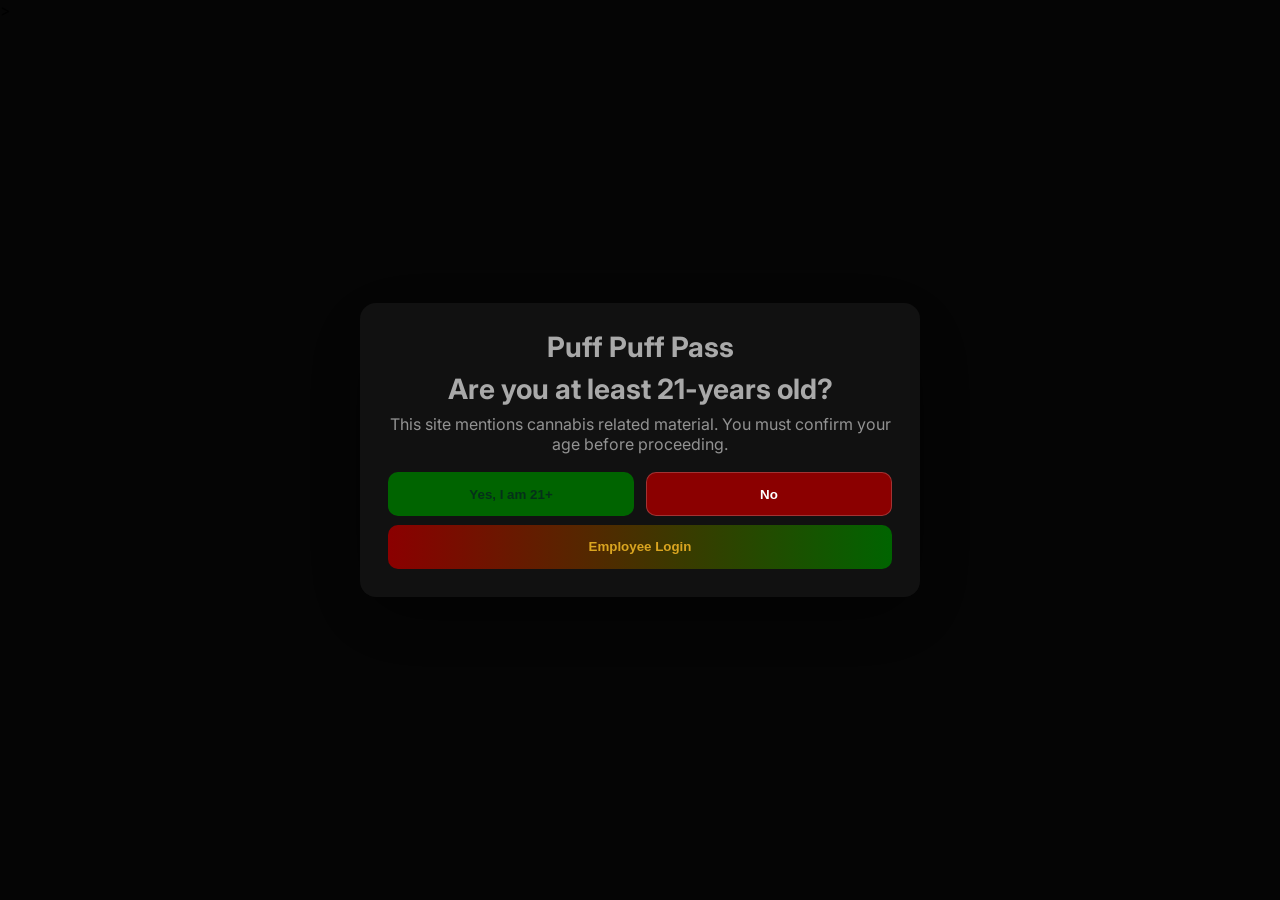
<file: index.html>
<!doctype html>
<html lang="en">
  <head>
    <title>Puff Puff Pass</title>
    <meta charset="UTF-8" />
    <meta name="viewport" content="width=device-width, initial-scale=1, viewport-fit=cover" />
  
    <meta name="description" content="Puff Puff Pass Website" />
    <meta name="author" content="Ricardo Rivera" />
    <meta name="keywords" content="Puff Puff Pass" />
    <link rel="stylesheet" href="styles/styles.css" />
    <link rel="icon" href="media/Icons/shop.svg" type="image/svg" />
    <link rel="preconnect" href="https://fonts.googleapis.com" />
    <link rel="preconnect" href="https://fonts.gstatic.com" crossorigin />
    <link
      href="https://fonts.googleapis.com/css2?family=Inter:wght@100..900&display=swap"
      rel="stylesheet"
    />
    <script>
      // injected by Code.gs (doGet?token=...)
      window.PPP_SESSION = {
        token: "<?= PPP_TOKEN ?>",
        user: "<?= PPP_USER ?>",
        display: "<?= PPP_DISPLAY ?>"
      };
  </script>

  </head>

  <body>
    <!-- Will turn this into an "about us button"-->>
      <!-- <nav class="ppp-nav" id="top-nav">
        <button> 
            <a href="https://ricardorivera-rp.github.io" class="nav-link">Return Home</a>
          </button>
      </nav> --> 
      
      

      
    </nav>
    <!-- ✅ background layer that stays after age gate closes -->
    <div id="site-bg" aria-hidden="true"></div>

        <!-- age verification -->
        <div
          id="age-gate"
          aria-modal="true"
          role="dialog"
          aria-labelledby="age-title"
          aria-describedby="age-desc"
        >
          <div class="age-gate-box">
            <h2 id="age-title" class="age-gate-title">Puff Puff Pass </h2>
            <h3 id="age-verification">Are you at least 21-years old?</h3>
            <p id="age-desc" class="age-gate-desc">
              This site mentions cannabis related material. You must confirm your age before proceeding.
            </p>

            <div class="age-gate-buttons">
              <button id="age-yes" type="button">Yes, I am 21+</button>

              <button id="age-no" type="button">No</button>
            </div>
            <!-- employee portal + popup script -->
            <div class="employees">
              <button id="employee-section" type="button">Employee Login</button>
              <script>
              
              document.addEventListener("DOMContentLoaded", () => {
              

                  document.getElementById("employee-section")?.addEventListener("click", (e) => {
                  e.preventDefault();
                  showPopup("You will be prompted to login shortly, please standby!");
                  setTimeout(() => window.location.href = "./employee.html", 800);
                });

                });

              </script>
              
            </div>
          </div>
        </div>
        <!-- ✅ end of age verification -->

        <!-- ✅ verified destination chooser -->
        <div
          id="verified-gate"
          aria-modal="true"
          role="dialog"
          aria-labelledby="verified-title"
          aria-describedby="verified-desc"
          style="display:none;"
        >
          <div class = "age-gate-box" id="age-gate-box">
            <h2 id="verified-title" class="age-gate-title">Welcome</h2>
            <p id="verified-desc" class="age-gate-desc">
              You’re verified. Where would you like to go?
            </p>

            <div class="age-gate-buttons">
              <button id="go-menu" type="button"> Dispensary Menu</button>
              
              <button id="go-application" type="button">Job Application</button>
            </div>

            <div class="age-gate-buttons" style="margin-top: 10px;">
              <button id="verified-back" type="button">Back</button>
            </div>
          </div>
        </div>

        <!-- underage / access denied -->
        <div
          id="underage-gate"
          aria-modal="true"
          role="dialog"
          aria-labelledby="underage-title"
          aria-describedby="underage-desc"
        >
          <div class="age-gate-box" style=>
            <h2 id="underage-title" class="age-gate-title">Access Denied</h2>
            <h3 id="underage-verification">You are not old enough to access this website.</h3>

            <p id="underage-desc" class="age-gate-desc">
              You must be 21 or older to continue. Please exit the site.
            </p>

            <div class="age-gate-buttons" id="verification-buttons">
              <button id="underage-back" type="button">Go Back</button>
              <button id="underage-leave" type="button">Leave Site</button>
            </div>
          </div>
        </div>
        <!-- end underage / access denied -->

        <!-- Dispo Menu Embed -->
        
        <!-- End of Dispo Menu Embed -->
    <!-- Job Application Embed -->
    <section id="Puff_Puff_Application" style="display:none;">
      
      <div class="app-shell">
        <button id="app-shell" type="button">Return Home</button>
        <script> 
        document.getElementById("app-shell")?.addEventListener("click", (e) => {
          e.preventDefault();
          window.location.href = "https://ricardorivera-rp.github.io";
        });
        </script>
        <iframe
          src="https://docs.google.com/forms/d/e/1FAIpQLSdfSTNDCnUnrr_Ahc-lrYCR6H03XDWvLGiC45-46lL692XX6g/viewform?embedded=true"
          
          frameborder="0"
          marginheight="0"
          marginwidth="0"
          >Loading…</iframe
        >
        
      </div>
    </section>
  
      
  </body>
<script src="scripts/landing_page.js" defer></script>
  <script>
  document.addEventListener("DOMContentLoaded", () => {

    function PPP_showPopup(message, ms = 2500) {
      const popup = document.createElement("div");
      popup.className = "popup";
      popup.textContent = message;
      let ageGate = document.getElementById("age-gate");
      ageGate.style.display = "none";
      let ageVerified = document.getElementById("age-gate-box");
      ageVerified.style.display = "none";
      Object.assign(popup.style, {
        position: "fixed",
        top: "45%",
        left: "50%",
        transform: "translate(-50%, -50%)",
        padding: "12px 14px",
        backgroundColor: "orangered",
        border: "1px solid black",
        boxShadow: "0 0 10px rgba(0, 0, 0, 0.5)",
        zIndex: "2147483647",   // ✅ always on top
        borderRadius: "10px",
        fontFamily: "Inter, sans-serif",
        fontWeight: "600",
        pointerEvents: "auto"
      });

      document.body.appendChild(popup);
      setTimeout(() => popup.remove(), ms);
    }

    // Employee Login
    const employeeBtn = document.getElementById("employee-section");
    employeeBtn?.addEventListener("click", (e) => {
      e.preventDefault();
      PPP_showPopup("You will be prompted to login shortly, please standby!", 1500);
      setTimeout(() => window.location.href = "./employee.html", 1400);
    });

    // Dispensary Menu
    const menuBtn = document.getElementById("go-menu");
    menuBtn?.addEventListener("click", (e) => {
      e.preventDefault();
      PPP_showPopup("Loading Dispensary Menu, please standby!", 2500);
      setTimeout(() => window.location.href = "./menu.html", 800);
    });

  });
</script>

</html>
</file>
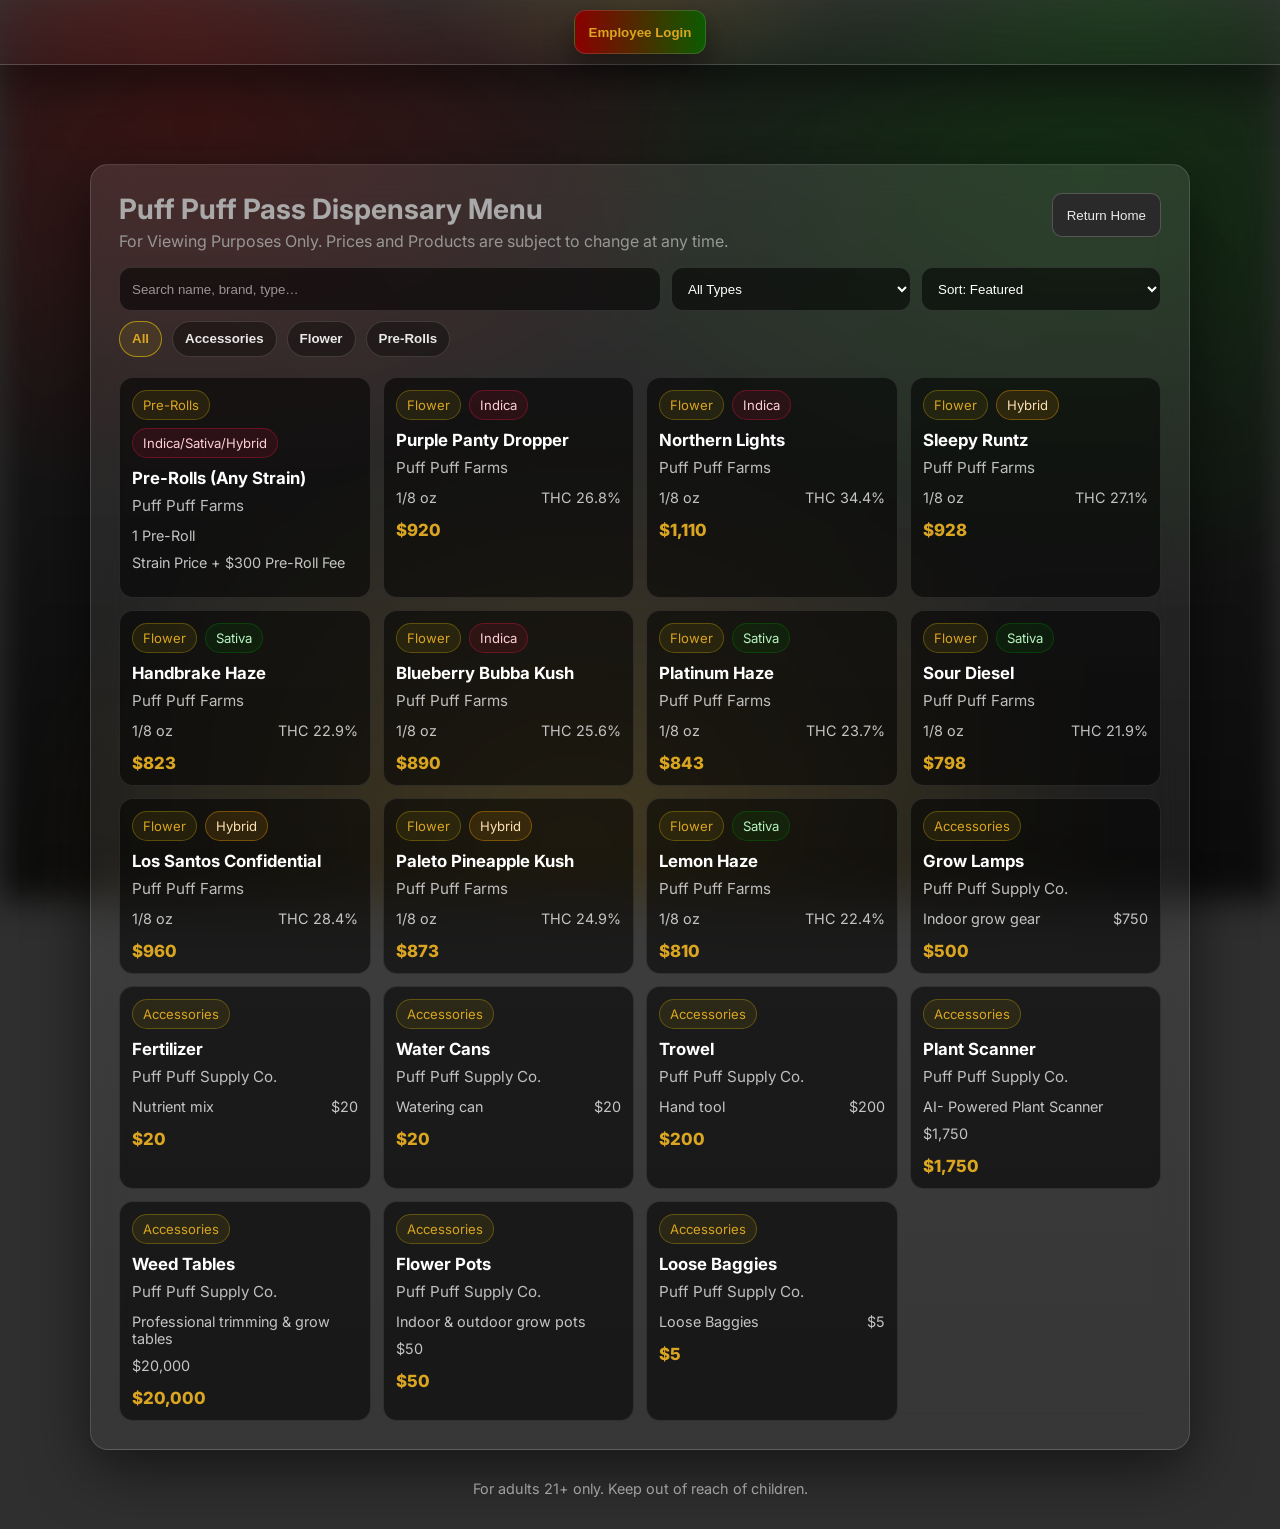
<file: menu.html>
<!doctype html>
<html lang="en">
  <head>
    <title>Puff Puff Pass</title>
    <meta charset="UTF-8" />
    <meta name="viewport" content="width=device-width, initial-scale=1, viewport-fit=cover" />
  
    <meta name="description" content="Puff Puff Pass Website" />
    <meta name="author" content="Ricardo Rivera" />
    <meta name="keywords" content="Puff Puff Pass" />
    <link rel="stylesheet" href="styles/styles.css" />
    <link rel="icon" href="media/Icons/shop.svg" type="image/svg" />
    <link rel="preconnect" href="https://fonts.googleapis.com" />
    <link rel="preconnect" href="https://fonts.gstatic.com" crossorigin />
    <link
      href="https://fonts.googleapis.com/css2?family=Inter:wght@100..900&display=swap"
      rel="stylesheet"
    />

  </head>
   <nav class="ppp-nav" id="top-nav">
        <button> 
            <a href="https://ricardorivera-rp.github.io/employee.html" class="nav-link">Employee Login</a>
          </button>
      </nav>

      

    <body class ="menu-page">
       
    <main id="main-content">
    <section id="Dispensary_Menu">
    <div class="menu-shell">
        <header class="menu-header">
        <div class="menu-header-left">
            <h1 class="menu-title">Puff Puff Pass Dispensary Menu</h1>
            <p class="menu-subtitle">For Viewing Purposes Only. Prices and Products are subject to change at any time.</p>
        </div>

        <button id="menu-back" class="menu-back" type="button">Return Home</button>
            <script>
                document.getElementById("menu-back")?.addEventListener("click", (e) => {
                    e.preventDefault();
                    // Clear so home shows the age gate again (otherwise you can get blank/redirect loops)
                    sessionStorage.removeItem("ageVerified_session");
                    sessionStorage.removeItem("ageDenied_session");
                    sessionStorage.removeItem("ppp_destination");
                    window.location.href = "https://ricardorivera-rp.github.io";
                });
            </script>
      
        </header>

        
        <div class="menu-controls">
          <label class="menu-search" aria-label="Search products">
            <span class="sr-only">Search</span>
            <input id="menu-search" type="search" placeholder="Search name, brand, type…" autocomplete="off" />
          </label>

          <select id="menu-category" class="menu-sort" aria-label="Filter by product type">
            <option value="All">All Types</option>
          </select>

          <select id="menu-sort" class="menu-sort" aria-label="Sort products">
            <option value="featured">Sort: Featured</option>
            <option value="price_asc">Sort: Price (Low → High)</option>
            <option value="price_desc">Sort: Price (High → Low)</option>
            <option value="thc_desc">Sort: THC Potency (High → Low)</option>
            <option value="name_asc">Sort: Name (A → Z)</option>
          </select>
        </div>


        <nav class="menu-chips" id="menu-chips" aria-label="Menu categories">
        <!-- <button class="chip is-active" data-cat="All" type="button">All</button>
        <button class="chip" data-cat="Flower" type="button">Flower</button> -->
        <!-- <button class="chip" data-cat="Pre-Rolls" type="button">Pre-Rolls</button>
        <button class="chip" data-cat="Vapes" type="button">Vapes</button>
        <button class="chip" data-cat="Edibles" type="button">Edibles</button>
        <button class="chip" data-cat="Concentrates" type="button">Concentrates</button>
        <button class="chip" data-cat="Topicals" type="button">Topicals</button>
        <button class="chip" data-cat="Tinctures" type="button">Tinctures</button> -->
        <!-- <button class="chip" data-cat="Accessories" type="button">Accessories</button> -->
        </nav>

        <div class="menu-grid" id="menu-grid">
            <!-- Purple Panty Dropper -->
        <article class="menu-card" data-cat="Pre-Rolls"  data-name="Purple Panty Dropper">
        <div class="menu-card-top">
            <span class="tag tag-cat">Pre-Rolls</span>
            <span class="tag tag-type indica">Indica/Sativa/Hybrid</span>
        </div>
        <h3 class="menu-card-name">Pre-Rolls (Any Strain)</h3>
        <p class="menu-card-brand">Puff Puff Farms</p>
        <div class="menu-card-meta">
            <span>1 Pre-Roll</span>
            <span>Strain Price + $300 Pre-Roll Fee</span>
        </div>
        <div class="menu-card-bottom">
            <div class="menu-price"></div>
           
            <!-- <button class="menu-add" type="button">Add</button> -->
        </div>
        </article>

         
            
        <!-- Purple Panty Dropper -->
        <article class="menu-card" data-cat="Flower" data-thc="26.8" data-price="32" data-name="Purple Panty Dropper">
        <div class="menu-card-top">
            <span class="tag tag-cat">Flower</span>
            <span class="tag tag-type indica">Indica</span>
        </div>
        <h3 class="menu-card-name">Purple Panty Dropper</h3>
        <p class="menu-card-brand">Puff Puff Farms</p>
        <div class="menu-card-meta">
            <span>1/8 oz</span>
            <span>THC 26.8%</span>
        </div>
        <div class="menu-card-bottom">
            <div class="menu-price">$520</div>
            <!-- <button class="menu-add" type="button">Add</button> -->
        </div>
        </article>

        <!-- Northern Lights -->
        <article class="menu-card" data-cat="Flower" data-thc="34.4" data-price="780" data-name="Northern Lights">
        <div class="menu-card-top">
            <span class="tag tag-cat">Flower</span>
            <span class="tag tag-type indica">Indica</span>
        </div>
        <h3 class="menu-card-name">Northern Lights</h3>
        <p class="menu-card-brand">Puff Puff Farms</p>
        <div class="menu-card-meta">
            <span>1/8 oz</span>
            <span>THC 34.4%</span>
        </div>
        <div class="menu-card-bottom">
            <div class="menu-price">$780</div>
            <!-- <button class="menu-add" type="button">Add</button> -->
        </div>
        </article>

        <!-- Sleepy Runtz -->
        <article class="menu-card" data-cat="Flower" data-thc="27.1" data-price="34" data-name="Sleepy Runtz">
        <div class="menu-card-top">
            <span class="tag tag-cat">Flower</span>
            <span class="tag tag-type hybrid">Hybrid</span>
        </div>
        <h3 class="menu-card-name">Sleepy Runtz</h3>
        <p class="menu-card-brand">Puff Puff Farms</p>
        <div class="menu-card-meta">
            <span>1/8 oz</span>
            <span>THC 27.1%</span>
        </div>
        <div class="menu-card-bottom">
            <div class="menu-price">$600</div>
            <!-- <button class="menu-add" type="button">Add</button> -->
        </div>
        </article>

        <!-- Handbrake Haze -->
        <article class="menu-card" data-cat="Flower" data-thc="22.9" data-price="30" data-name="Handbrake Haze">
        <div class="menu-card-top">
            <span class="tag tag-cat">Flower</span>
            <span class="tag tag-type sativa">Sativa</span>
        </div>
        <h3 class="menu-card-name">Handbrake Haze</h3>
        <p class="menu-card-brand">Puff Puff Farms</p>
        <div class="menu-card-meta">
            <span>1/8 oz</span>
            <span>THC 22.9%</span>
        </div>
        <div class="menu-card-bottom">
            <div class="menu-price">$300</div>
            <!-- <button class="menu-add" type="button">Add</button> -->
        </div>
        </article>

        <!-- Blueberry Bubba Kush -->
        <article class="menu-card" data-cat="Flower" data-thc="25.6" data-price="33" data-name="Blueberry Bubba Kush">
        <div class="menu-card-top">
            <span class="tag tag-cat">Flower</span>
            <span class="tag tag-type indica">Indica</span>
        </div>
        <h3 class="menu-card-name">Blueberry Bubba Kush</h3>
        <p class="menu-card-brand">Puff Puff Farms</p>
        <div class="menu-card-meta">
            <span>1/8 oz</span>
            <span>THC 25.6%</span>
        </div>
        <div class="menu-card-bottom">
            <div class="menu-price">$475</div>
            <!-- <button class="menu-add" type="button">Add</button> -->
        </div>
        </article>

        <!-- Platinum Haze -->
        <article class="menu-card" data-cat="Flower" data-thc="23.7" data-price="31" data-name="Platinum Haze">
        <div class="menu-card-top">
            <span class="tag tag-cat">Flower</span>
            <span class="tag tag-type sativa">Sativa</span>
        </div>
        <h3 class="menu-card-name">Platinum Haze</h3>
        <p class="menu-card-brand">Puff Puff Farms</p>
        <div class="menu-card-meta">
            <span>1/8 oz</span>
            <span>THC 23.7%</span>
        </div>
        <div class="menu-card-bottom">
            <div class="menu-price">$310</div>
            <!-- <button class="menu-add" type="button">Add</button> -->
        </div>
        </article>

        <!-- Sour Diesel -->
        <article class="menu-card" data-cat="Flower" data-thc="21.9" data-price="29" data-name="Sour Diesel">
        <div class="menu-card-top">
            <span class="tag tag-cat">Flower</span>
            <span class="tag tag-type sativa">Sativa</span>
        </div>
        <h3 class="menu-card-name">Sour Diesel</h3>
        <p class="menu-card-brand">Puff Puff Farms</p>
        <div class="menu-card-meta">
            <span>1/8 oz</span>
            <span>THC 21.9%</span>
        </div>
        <div class="menu-card-bottom">
            <div class="menu-price">$290</div>
            <!-- <button class="menu-add" type="button">Add</button> -->
        </div>
        </article>

        <!-- Los Santos Confidential -->
        <article class="menu-card" data-cat="Flower" data-thc="28.4" data-price="36" data-name="Los Santos Confidential">
        <div class="menu-card-top">
            <span class="tag tag-cat">Flower</span>
            <span class="tag tag-type hybrid">Hybrid</span>
        </div>
        <h3 class="menu-card-name">Los Santos Confidential</h3>
        <p class="menu-card-brand">Puff Puff Farms</p>
        <div class="menu-card-meta">
            <span>1/8 oz</span>
            <span>THC 28.4%</span>
        </div>
        <div class="menu-card-bottom">
            <div class="menu-price">$660</div>
            <!-- <button class="menu-add" type="button">Add</button> -->
        </div>
        </article>

        <!-- Paleto Pineapple Kush -->
        <article class="menu-card" data-cat="Flower" data-thc="24.9" data-price="32" data-name="Paleto Pineapple Kush">
        <div class="menu-card-top">
            <span class="tag tag-cat">Flower</span>
            <span class="tag tag-type hybrid">Hybrid</span>
        </div>
        <h3 class="menu-card-name">Paleto Pineapple Kush</h3>
        <p class="menu-card-brand">Puff Puff Farms</p>
        <div class="menu-card-meta">
            <span>1/8 oz</span>
            <span>THC 24.9%</span>
        </div>
        <div class="menu-card-bottom">
            <div class="menu-price">$380</div>
            <!-- <button class="menu-add" type="button">Add</button> -->
        </div>
        </article>

        <!-- Lemon Haze -->
        <article class="menu-card" data-cat="Flower" data-thc="22.4" data-price="30" data-name="Lemon Haze">
        <div class="menu-card-top">
            <span class="tag tag-cat">Flower</span>
            <span class="tag tag-type sativa">Sativa</span>
        </div>
        <h3 class="menu-card-name">Lemon Haze</h3>
        <p class="menu-card-brand">Puff Puff Farms</p>
        <div class="menu-card-meta">
            <span>1/8 oz</span>
            <span>THC 22.4%</span>
        </div>
        <div class="menu-card-bottom">
            <div class="menu-price">$300</div>
            <!-- <button class="menu-add" type="button">Add</button> -->
        </div>
        </article>
        
        <!-- ✅ Accessories cards (paste inside #menu-grid) -->

            <!-- Grow Lamps -->
            <article class="menu-card" data-cat="Accessories" data-thc="0" data-price="500" data-name="Grow Lamps">
            <div class="menu-card-top">
                <span class="tag tag-cat">Accessories</span>
            </div>
            <h3 class="menu-card-name">Grow Lamps</h3>
            <p class="menu-card-brand">Puff Puff Supply Co.</p>
            <div class="menu-card-meta">
                <span>Indoor grow gear</span>
                <span>$750</span>
            </div>
            <div class="menu-card-bottom">
                <div class="menu-price">$500</div>
                <!-- <button class="menu-add" type="button">Add</button> -->
            </div>
            </article>

            <!-- Fertilizer -->
            <article class="menu-card" data-cat="Accessories" data-thc="0" data-price="20" data-name="Fertilizer">
            <div class="menu-card-top">
                <span class="tag tag-cat">Accessories</span>
            </div>
            <h3 class="menu-card-name">Fertilizer</h3>
            <p class="menu-card-brand">Puff Puff Supply Co.</p>
            <div class="menu-card-meta">
                <span>Nutrient mix</span>
                <span>$20</span>
            </div>
            <div class="menu-card-bottom">
                <div class="menu-price">$20</div>
                <!-- <button class="menu-add" type="button">Add</button> -->
            </div>
            </article>

            <!-- Water Cans -->
            <article class="menu-card" data-cat="Accessories" data-thc="0" data-price="20" data-name="Water Cans">
            <div class="menu-card-top">
                <span class="tag tag-cat">Accessories</span>
            </div>
            <h3 class="menu-card-name">Water Cans</h3>
            <p class="menu-card-brand">Puff Puff Supply Co.</p>
            <div class="menu-card-meta">
                <span>Watering can</span>
                <span>$20</span>
            </div>
            <div class="menu-card-bottom">
                <div class="menu-price">$20</div>
                <!-- <button class="menu-add" type="button">Add</button> -->
            </div>
            </article>

            <!-- Trowel -->
            <article class="menu-card" data-cat="Accessories" data-thc="0" data-price="200" data-name="Trowel">
            <div class="menu-card-top">
                <span class="tag tag-cat">Accessories</span>
            </div>
            <h3 class="menu-card-name">Trowel</h3>
            <p class="menu-card-brand">Puff Puff Supply Co.</p>
            <div class="menu-card-meta">
                <span>Hand tool</span>
                <span>$200</span>
            </div>
            <div class="menu-card-bottom">
                <div class="menu-price">$200</div>
                <!-- <button class="menu-add" type="button">Add</button> -->
            </div>
            </article>

            <article class="menu-card" data-cat="Accessories" data-thc="0" data-price="1750" data-name="Plant Scanner">
            <div class="menu-card-top">
                <span class="tag tag-cat">Accessories</span>
            </div>
            <h3 class="menu-card-name">Plant Scanner</h3>
            <p class="menu-card-brand">Puff Puff Supply Co.</p>
            <div class="menu-card-meta">
                <span>AI- Powered Plant Scanner</span>
                <span>$1750</span>
            </div>
            <div class="menu-card-bottom">
                <div class="menu-price">$1750</div>
            </article>

            <!-- Weed Tables -->
<article class="menu-card" data-cat="Accessories" data-thc="0" data-price="20000" data-name="Weed Tables">
  <div class="menu-card-top">
    <span class="tag tag-cat">Accessories</span>
  </div>
  <h3 class="menu-card-name">Weed Tables</h3>
  <p class="menu-card-brand">Puff Puff Supply Co.</p>
  <div class="menu-card-meta">
    <span>Professional trimming & grow tables</span>
    <span>$20000</span>
  </div>
  <div class="menu-card-bottom">
    <div class="menu-price">$20000</div>
  </div>
</article>
<!-- Flower Pots -->
<article class="menu-card" data-cat="Accessories" data-thc="0" data-price="50" data-name="Flower Pots">
  <div class="menu-card-top">
    <span class="tag tag-cat">Accessories</span>
  </div>
  <h3 class="menu-card-name">Flower Pots</h3>
  <p class="menu-card-brand">Puff Puff Supply Co.</p>
  <div class="menu-card-meta">
    <span>Indoor & outdoor grow pots</span>
    <span>$50</span>
  </div>
  <div class="menu-card-bottom">
    <div class="menu-price">$50</div>
  </div>
</article>

<article class="menu-card" data-cat="Accessories" data-thc="0" data-price="5" data-name="Flower Pots">
  <div class="menu-card-top">
    <span class="tag tag-cat">Accessories</span>
  </div>
  <h3 class="menu-card-name">Loose Baggies</h3>
  <p class="menu-card-brand">Puff Puff Supply Co.</p>
  <div class="menu-card-meta">
    <span>Loose Baggies</span>
    <span>$5</span>
  </div>
  <div class="menu-card-bottom">
    <div class="menu-price">$5</div>
  </div>
</article>


    </div>
  </div>
  </section>
  <div>
<p class="menu-footnote">
      For adults 21+ only. Keep out of reach of children.
    </p>
    <br>
     </div>
  </div>



</main>

<script>
  // ================== MENU INTERACTIVITY (SEARCH / FILTER / SORT) ==================
  document.addEventListener("DOMContentLoaded", () => {
    const grid = document.getElementById("menu-grid");
    if (!grid) return;

    const allCards = Array.from(grid.querySelectorAll(".menu-card"));

    const searchEl = document.getElementById("menu-search");
    const categoryEl = document.getElementById("menu-category");
    const sortEl = document.getElementById("menu-sort");
    const chipsNav = document.getElementById("menu-chips");

    const nf = new Intl.NumberFormat("en-US");

    // ---------- helpers ----------
    function numOrNaN(v) {
      const n = Number(v);
      return Number.isFinite(n) ? n : NaN;
    }

    function parsePriceValue(card) {
      const raw = (card?.dataset?.price || "").toString().trim();
      if (!raw) return NaN;

      // support ranges like "320-1250"
      if (raw.includes("-")) {
        const parts = raw.split("-").map(s => s.trim()).filter(Boolean);
        const first = numOrNaN(parts[0]);
        return first;
      }
      return numOrNaN(raw);
    }

    function parseThcValue(card) {
      const raw = (card?.dataset?.thc || "").toString().trim();
      if (!raw) return NaN;

      
      const cleaned = raw.replace(/[^0-9.\-]/g, "");
      if (!cleaned) return NaN;

      if (cleaned.includes("-")) {
        const [a, b] = cleaned.split("-").map(numOrNaN);
       
        return Number.isFinite(b) ? b : a;
      }
      return numOrNaN(cleaned);
    }

    function textHaystack(card) {
      const name = (card.dataset.name || card.querySelector(".menu-card-name")?.textContent || "").toLowerCase();
      const brand = (card.querySelector(".menu-card-brand")?.textContent || "").toLowerCase();
      const cat = (card.dataset.cat || "").toLowerCase();
      return `${name} ${brand} ${cat}`.trim();
    }

    function formatNumberLike(text) {
     
      return text.replace(/\d{1,3}(?:,\d{3})+|\d{4,}/g, (m) => {
        const n = Number(m.replace(/,/g, ""));
        return Number.isFinite(n) ? nf.format(n) : m;
      });
    }

    function formatMoneyAndMeta(card) {
      const priceEl = card.querySelector(".menu-price");
      if (priceEl && priceEl.textContent) {
        priceEl.textContent = formatNumberLike(priceEl.textContent);
      }

      card.querySelectorAll(".menu-card-meta span").forEach((span) => {
        if (!span.textContent) return;
        span.textContent = formatNumberLike(span.textContent);
      });
    }

      function calculatePriceFromTHC(thc) {
      const basePrice = 250;
      const pricePerPercent = 25;
      return Math.round(basePrice + (thc * pricePerPercent));
    }

    function maybeAutofixPrice(card) {
  const thc = parseThcValue(card);
  const cat = (card.dataset.cat || "").toLowerCase().trim();

    const isFlower = (cat === "flower" || cat === "buds" || cat === "bud");
  if (isFlower) {
    if (!Number.isFinite(thc) || thc <= 0) return;

    const price = calculatePriceFromTHC(thc);
    card.dataset.price = String(price);

    const priceEl = card.querySelector(".menu-price");
    if (priceEl) priceEl.textContent = `$${price}`;
    return;
  }

   if (!Number.isFinite(thc) || thc <= 0) return;
  if (cat === "accessories") return;

  const current = parsePriceValue(card);

  if (!Number.isFinite(current) || current < 100) {
    const price = calculatePriceFromTHC(thc);
    card.dataset.price = String(price);

    const priceEl = card.querySelector(".menu-price");
    if (priceEl) priceEl.textContent = `$${price}`;
  }
}


    allCards.forEach((card) => {
      maybeAutofixPrice(card);
      formatMoneyAndMeta(card);
    });

    const categories = Array.from(
      new Set(allCards.map((c) => (c.dataset.cat || "").trim()).filter(Boolean))
    ).sort((a, b) => a.localeCompare(b));

    if (categoryEl) {
   
      categories.forEach((cat) => {
        const opt = document.createElement("option");
        opt.value = cat;
        opt.textContent = cat;
        categoryEl.appendChild(opt);
      });
    }

    function setActiveChip(cat) {
      if (!chipsNav) return;
      chipsNav.querySelectorAll(".chip").forEach((btn) => {
        btn.classList.toggle("is-active", btn.dataset.cat === cat);
      });
    }

    if (chipsNav) {
      chipsNav.innerHTML = "";
      const mkChip = (cat, label) => {
        const btn = document.createElement("button");
        btn.type = "button";
        btn.className = "chip" + (cat === "All" ? " is-active" : "");
        btn.dataset.cat = cat;
        btn.textContent = label || cat;
        btn.addEventListener("click", () => {
          if (categoryEl) categoryEl.value = cat;
          setActiveChip(cat);
          apply();
        });
        return btn;
      };

      chipsNav.appendChild(mkChip("All", "All"));
      categories.forEach((cat) => chipsNav.appendChild(mkChip(cat)));
    }

    // ---------- render + apply ----------
    function apply() {
      const q = (searchEl?.value || "").trim().toLowerCase();
      const cat = (categoryEl?.value || "All").trim();
      const sort = (sortEl?.value || "featured").trim();

      let list = allCards.filter((card) => {
        const cardCat = (card.dataset.cat || "").trim();
        if (cat !== "All" && cardCat !== cat) return false;

        if (q) {
          const hay = textHaystack(card);
          if (!hay.includes(q)) return false;
        }
        return true;
      });

      if (sort === "price_asc") {
        list.sort((a, b) => (parsePriceValue(a) || Infinity) - (parsePriceValue(b) || Infinity));
      } else if (sort === "price_desc") {
        list.sort((a, b) => (parsePriceValue(b) || -Infinity) - (parsePriceValue(a) || -Infinity));
      } else if (sort === "thc_desc") {
        list.sort((a, b) => (parseThcValue(b) || -Infinity) - (parseThcValue(a) || -Infinity));
      } else if (sort === "name_asc") {
        list.sort((a, b) => {
          const an = (a.dataset.name || a.querySelector(".menu-card-name")?.textContent || "").trim();
          const bn = (b.dataset.name || b.querySelector(".menu-card-name")?.textContent || "").trim();
          return an.localeCompare(bn);
        });
      }

      grid.innerHTML = "";
      list.forEach((card) => grid.appendChild(card));

      list.forEach(formatMoneyAndMeta);
      setActiveChip(cat);
    }

    let t = null;
    function debounceApply() {
      clearTimeout(t);
      t = setTimeout(apply, 80);
    }

    searchEl?.addEventListener("input", debounceApply);
    categoryEl?.addEventListener("change", () => apply());
    sortEl?.addEventListener("change", () => apply());

    apply();
  });
</script>

  </body>
</html>
</file>
<file: styles/styles.css>
:root{
  --page-pad: 16px;
  --card-pad: 12px;
  --radius: 16px;

  --modal-max: 560px;
  --shadow: 0 10px 40px rgba(0,0,0,.5);

  --title-size: clamp(1.25rem, 4.5vw, 1.75rem);
  --text-size: clamp(0.95rem, 3.8vw, 1rem);
}

*,
*::before,
*::after{ box-sizing: border-box; }

html, body{ height: 100%; }


body, #employee{
  margin: 0;
  font-family: "Inter", system-ui, -apple-system, Segoe UI, Roboto, Arial, sans-serif;
  background: #2f2f2f;
  overflow-x: hidden;
  -webkit-text-size-adjust: 100%;
}


#site-bg{
  position: fixed;
  inset: 0;
  z-index: 0;
  pointer-events: none;

  /* iOS Safari likes explicit layers */
  background-color: rgba(0,0,0,.7);
  background-repeat: no-repeat;
  background-position: center center;


  background-size: 86vmin auto;
}

/* ================= APP WRAPPER ================= */
#Puff_Puff_Application{
  position: relative;
  z-index: 1;
  margin-top:75px;
  padding-top:25px;
  display: flex;
  justify-content: center;
  align-items: flex-start;

  min-height: 100vh; 
  min-height: 100svh;                
  min-height: -webkit-fill-available;


  padding:
    calc(var(--page-pad) + env(safe-area-inset-top))
    var(--page-pad)
    calc(var(--page-pad) + env(safe-area-inset-bottom));
}


.app-shell{
  width: min(960px, 100%);
  padding: var(--card-pad);
  border-radius: var(--radius);
  /* background: rgba(0,0,0,.35); */
  overflow: hidden;
  border: 1px solid rgba(255,255,255,.08);
  
}


.app-shell iframe{
  display: block;
  width: 100%;
  border: 0;
  height: 178vh;  
  height: 178svh;  
  min-height: 640px;
   overflow-y: scroll;
  
}


#age-gate{
  position: fixed;
  inset: 0;
  display: none; 
  align-items: center;
  justify-content: center;
  z-index: 9999;

  padding:
    calc(var(--page-pad) + env(safe-area-inset-top))
    var(--page-pad)
    calc(var(--page-pad) + env(safe-area-inset-bottom));

  background: rgba(0,0,0,.65);
}


.age-gate-box{
  width: min(var(--modal-max), 100%);
  padding: clamp(16px, 4vw, 28px);
  border-radius: var(--radius);
  background: #111;
  color: #fff;
  box-shadow: var(--shadow);

  max-height: calc(100svh - 40px);
  overflow: auto;

  animation: pop .25s ease-out;
}


.age-gate-title,
#age-verification{
  margin: 0 0 8px;
  text-align: center;
  font-size: var(--title-size);
  line-height: 1.2;
  color: darkgray;
}

.age-gate-desc{
  margin: 0 0 18px;
  text-align: center;
  font-size: var(--text-size);
  opacity: .85;
  color: darkgray;
}


.age-gate-buttons, .employees{
  display: flex;
  gap: 12px;
  flex-wrap: wrap;
}

#age-yes,
#age-no, #employee-section{
  flex: 1 1 180px;
  min-width: min(180px, 100%);
  padding: 12px 16px;
  border-radius: 10px;
  border: 1px solid transparent;
  font-weight: 600;
  cursor: pointer;
  min-height: 44px; 
}

#age-yes{
  background: darkgreen;
  color: #053019;
}

#age-no{
  background: darkred;
  color: #fff;
  border-color: #ffffff33;
}

#employee-section{
  align-items: center;
  justify-content: center;
  margin-top: 8.5px;
  padding-top: 12px;
  border: 0;
  outline: 0;
  box-shadow: none;
  appearance: none;
  -webkit-appearance: none;
  background: linear-gradient(90deg, darkred 0%, darkgreen 50%);
  background-size: 200% 200%;
  background-position: 0% 50%;
  color: goldenrod;
  font-weight: bold;
  transition: background-position 250ms ease, color 200ms ease;
  overflow: hidden;
  background-clip: padding-box;
}

#employee-section:hover{
  background: linear-gradient(90deg, darkred 0%, darkgreen 30%, gold 99%);
  background-size: 200% 200%;
  background-position: 100% 50%;
  color: black;
}


#age-yes:hover{ border-color: darkblue; }
#age-no:hover{ border-color: orangered; }


@keyframes pop{
  from{ transform: scale(.96); opacity: 0; }
  to{ transform: scale(1); opacity: 1; }
}

@media (max-width: 420px){
  :root{ --page-pad: 12px; }
  .app-shell{ padding: 10px; border-radius: 14px; }


  #age-yes, #age-no{ flex-basis: 100%; }

  .app-shell iframe{
    height: 82vh;
    height: 82svh;
    min-height: 600px;
  }
}

/* reduce motion */
@media (prefers-reduced-motion: reduce){
  .age-gate-box{ animation: none; }
}

#underage-verification{
  text-align: center;
}

 
/* #age-title:hover{
  color:orangered;
  cursor: pointer;
} */

#underage-gate{
  position: fixed;
  inset: 0;
  display: none; 
  align-items: center;
  justify-content: center;
  z-index: 10000;

  padding:
    calc(var(--page-pad) + env(safe-area-inset-top))
    var(--page-pad)
    calc(var(--page-pad) + env(safe-area-inset-bottom));

  background: rgba(0,0,0,.75);
}

/* Underage buttons */
#underage-back,
#underage-leave{
  flex: 1 1 180px;
  min-width: min(180px, 100%);
  padding: 12px 16px;
  border-radius: 10px;
  border: 1px solid transparent;
  font-weight: 600;
  cursor: pointer;
  min-height: 44px;
}

#underage-back{
  background: #2a2a2a;
  color: #eaeaea;
  border-color: #ffffff33;
}

#underage-leave{
  background: darkred;
  color: #fff;
  border-color: #ffffff33;
}

#underage-back:hover{ border-color: #ffffff66; }
#underage-leave:hover{ border-color: orangered; }


#employee-portal{
  display: none;        /* start hidden */
  position: relative;
  z-index: 2;           /* above background */
  color: white;         /* visible on dark bg */
  padding: 24px;
}

/* =========================================================
   VERIFIED DESTINATION CHOOSER (matches existing gate styles)
   ========================================================= */

#verified-gate{
  position: fixed;
  inset: 0;
  display: none;                 /* shown by JS */
  align-items: center;
  justify-content: center;
  z-index: 10001;

  padding:
    calc(var(--page-pad) + env(safe-area-inset-top))
    var(--page-pad)
    calc(var(--page-pad) + env(safe-area-inset-bottom));

  background: rgba(0,0,0,.70);
}

/* buttons inside verified chooser (same sizing + feel as your others) */
#go-menu,
#go-application,
#verified-back{
  flex: 1 1 180px;
  min-width: min(180px, 100%);
  padding: 12px 16px;
  border-radius: 10px;
  border: 1px solid transparent;
  font-weight: 600;
  cursor: pointer;
  min-height: 44px;
}


#go-menu{
  background-color:#053019;
  color: goldenrod
}
#go-menu:hover{  
  background: linear-gradient(90deg, darkred 0%, darkgreen 30%, gold 99%);
  background-size: 200% 200%;
  background-position: 100% 50%;
  color: black; }


#go-application{
  border: 0;
  outline: 0;
  appearance: none;
  -webkit-appearance: none;
  
  background: darkslateblue;
  background-size: 200% 200%;
  background-position: 0% 50%;
  color: goldenrod;
  font-weight: bold;
  transition: background-position 250ms ease, color 200ms ease;
  overflow: hidden;
  background-clip: padding-box;
}
#go-application:hover{
  background: linear-gradient(90deg, darkred 0%, darkgreen 30%, gold 99%);
  background-size: 200% 200%;
  background-position: 100% 50%;
  color: black;
}


#verified-back{
  background: darkred;
  color: #eaeaea;
  border-color: #ffffff33;
}
#verified-back:hover{ border-color: #ffffff66; }




#Dispensary_Menu{
  position: relative;
  z-index: 1;
  margin-top: 75px;
  padding-top: 25px;
  display: flex;
  justify-content: center;
  align-items: flex-start;

  min-height: 100vh;
  min-height: 100svh;
  min-height: -webkit-fill-available;

  padding:
    calc(var(--page-pad) + env(safe-area-inset-top))
    var(--page-pad)
    calc(var(--page-pad) + env(safe-area-inset-bottom));
}


.sr-only{
  position:absolute;
  width:1px; height:1px;
  padding:0; margin:-1px;
  overflow:hidden; clip:rect(0,0,0,0);
  white-space:nowrap; border:0;
}

#Dispensary_Menu{
  position: relative;
  z-index: 1;
  margin-top: 75px;
  padding-top: 25px;

  display: flex;
  justify-content: center;
  align-items: flex-start;

  min-height: 100vh;
  min-height: 100svh;
  min-height: -webkit-fill-available;

  padding:
    calc(var(--page-pad) + env(safe-area-inset-top))
    var(--page-pad)
    calc(var(--page-pad) + env(safe-area-inset-bottom));
}


.menu-shell{
  width: min(960px, 100%);
  padding: clamp(12px, 2.2vw, 18px);
  border-radius: var(--radius);
  background: rgba(0,0,0,35);
  overflow: hidden;
  border: 1px solid rgba(255,255,255,.08);
}

.menu-header{
  display:flex;
  align-items:flex-start;
  justify-content:space-between;
  gap: 14px;
  padding: 10px 10px 6px;
}

.menu-title{
  margin: 0;
  font-size: clamp(1.25rem, 4.5vw, 1.75rem); 
  line-height: 1.15;
  color: darkgray;
}

.menu-subtitle{
  margin: 6px 0 0;
  font-size: clamp(0.9rem, 3.6vw, 1rem);
  opacity: .85;
  color: darkgray;
}

.menu-back, #app-shell{
  background:#2a2a2a;
  color:#eaeaea;
  border: 1px solid #ffffff33;
  border-radius: 10px;
  padding: 10px 14px;
  min-height: 44px;
  cursor:pointer;
}
.menu-back:hover{ border-color:#ffffff66; }

.menu-controls{
  display:flex;
  gap: 10px;
  padding: 10px;
  flex-wrap: wrap;
}

.menu-search{
  flex: 1 1 240px;
  min-width: min(240px, 100%);
}

.menu-search input{
  width: 100%;
  background: rgba(0,0,0,.55);
  border: 1px solid rgba(255,255,255,.12);
  color: #fff;
  border-radius: 12px;
  padding: 12px 12px;
  min-height: 44px;
  outline: none;
}
.menu-search input::placeholder{ color: rgba(255,255,255,.55); }
.menu-search input:focus{
  border-color: rgba(255,165,0,.65); /* orange focus hint */
  box-shadow: 0 0 0 3px rgba(255,165,0,.15);
}

.menu-sort{
  flex: 0 1 240px;
  min-width: min(240px, 100%);
  background: rgba(0,0,0,.55);
  border: 1px solid rgba(255,255,255,.12);
  color: #fff;
  border-radius: 12px;
  padding: 12px 12px;
  min-height: 44px;
  outline: none;
}

/* category chips row */
.menu-chips{
  display:flex;
  gap: 10px;
  padding: 0 10px 10px;
  flex-wrap: wrap;
}

.chip{
  border: 1px solid rgba(255,255,255,.14);
  background: rgba(0,0,0,.35);
  color: #eaeaea;
  border-radius: 999px;
  padding: 10px 12px;
  cursor: pointer;
  font-weight: 600;
  line-height: 1;
}
.chip:hover{ border-color: rgba(255,255,255,.30); }

.chip.is-active{
  border-color: rgba(255,215,0,.55);
  color: goldenrod;
  background: rgba(255,215,0,.08);
}

/* product grid */
.menu-grid{
  display:grid;
  grid-template-columns: repeat(auto-fit, minmax(220px, 1fr));
  gap: 12px;
  padding: 10px;
}

.menu-card{
  border-radius: 14px;
  background: rgba(0,0,0,.55);
  border: 1px solid rgba(255,255,255,.10);
  padding: 12px;
  color: #fff;

  display:flex;
  flex-direction: column;
  gap: 8px;
}

.menu-card-top{
  display:flex;
  gap: 8px;
  align-items:center;
  flex-wrap: wrap;
}

.tag{
  display:inline-flex;
  align-items:center;
  gap:6px;
  border-radius: 999px;
  padding: 6px 10px;
  font-size: 0.82rem;
  border: 1px solid rgba(255,255,255,.12);
  background: rgba(255,255,255,.06);
  color: #eaeaea;
}

.tag-cat{
  border-color: rgba(255,215,0,.25);
  color: goldenrod;
  background: rgba(255,215,0,.08);
}

.tag-type.sativa{
  border-color: rgba(0,128,0,.35);
  color: #b9f6c3;
  background: rgba(0,128,0,.12);
}
.tag-type.indica{
  border-color: rgba(220,20,60,.35);
  color: #ffd0d7;
  background: rgba(220,20,60,.12);
}
.tag-type.hybrid{
  border-color: rgba(255,165,0,.35);
  color: #ffe1b3;
  background: rgba(255,165,0,.12);
}

.menu-card-name{
  margin: 2px 0 0;
  font-size: 1.05rem;
  line-height: 1.2;
}

.menu-card-brand{
  margin: 0;
  color: rgba(255,255,255,.72);
  font-size: 0.95rem;
}

.menu-card-meta{
  display:flex;
  justify-content: space-between;
  gap: 10px;
  flex-wrap: wrap;
  color: rgba(255,255,255,.75);
  font-size: 0.9rem;
  padding-top: 4px;
}

.menu-card-bottom{
  display:flex;
  align-items:center;
  justify-content: space-between;
  gap: 10px;
  margin-top: 6px;
}

.menu-price{
  font-weight: 800;
  color: goldenrod;
  font-size: 1.05rem;
}

.menu-add{
  border: 0;
  outline: 0;
  appearance: none;
  -webkit-appearance: none;

  min-height: 44px;
  padding: 10px 14px;
  border-radius: 10px;
  cursor: pointer;
  font-weight: 800;

  
  background: linear-gradient(90deg, darkred 0%, darkgreen 50%);
  background-size: 200% 200%;
  background-position: 0% 50%;
  color: goldenrod;
  transition: background-position 250ms ease, color 200ms ease, transform 120ms ease;
}
.menu-add:hover{
  background: linear-gradient(90deg, darkred 0%, darkgreen 30%, gold 99%);
  background-size: 200% 200%;
  background-position: 100% 50%;
  color: black;
  transform: translateY(-1px);
}

.menu-footnote{
  margin: 6px 10px 12px;
  color: rgba(255,255,255,.65);
  font-size: 0.9rem;
  text-align: center;
}



body.menu-page{
  background: #2f2f2f; 
}


body.menu-page::before{
  content:"";
  position: fixed;
  inset: 0;
  z-index: 0;
  pointer-events: none;

  background:
    radial-gradient(900px 700px at 15% 10%, rgba(139,0,0,.28), transparent 60%),  /* darkred */
    radial-gradient(900px 700px at 85% 20%, rgba(0,100,0,.26), transparent 60%),  /* darkgreen */
    radial-gradient(900px 700px at 45% 95%, rgba(218,165,32,.20), transparent 62%), /* goldenrod */
    linear-gradient(180deg, rgba(0,0,0,.35), rgba(0,0,0,.75));
  filter: blur(16px);
}


body.menu-page #Dispensary_Menu{
  position: relative;
  z-index: 1;                /* above the backdrop */
  min-height: 100vh;
  min-height: 100svh;
  width: 100%;
  padding: 24px;
  display: flex;
  align-items: stretch;       /* stretch container vertically */
  justify-content: center;
}

/* make the “glass” container feel like a full-page panel */
body.menu-page #Dispensary_Menu .menu-shell{
  width: min(1100px, 100%);
  min-height: calc(100svh - 48px); /* fills most of the viewport */
  border-radius: 18px;

  background: linear-gradient(180deg, rgba(255,255,255,.10), rgba(255,255,255,.04));
  border: 1px solid rgba(255,255,255,.14);
  box-shadow: 0 18px 60px rgba(0,0,0,.55);

  backdrop-filter: blur(18px);
  -webkit-backdrop-filter: blur(18px);

  overflow: hidden;
}






/* mobile tightening */
@media (max-width: 420px){
  .menu-header{ padding: 10px; }
  .menu-controls{ padding: 10px; }
  .menu-grid{ grid-template-columns: 1fr; }
}


@media (max-width: 420px){
  #go-menu,
  #go-application,
  #verified-back{
    flex-basis: 100%;
  }
}

 @media prefers-dark{
  body{
    background: #1a1a1a;
  }
} 

/* =========================================================
   PPP NAV — GLASS (CLEAN / NO DUPLICATES)
   ========================================================= */

:root{
  --nav-h: 64px;
  --nav-blur: 18px;
  --nav-stroke: rgba(255,255,255,.12);
  --nav-shadow: 0 18px 55px rgba(0,0,0,.55);

  --ppp-gold: goldenrod;
  --ppp-red: darkred;
  --ppp-green: darkgreen;
}

/* DO NOT globally reset all buttons (it breaks your other UI) */
/* button{ border:none; background:none; }  <-- remove this */

.ppp-nav{
  position: sticky;
  top: 0;
  z-index: 100000;

  min-height: var(--nav-h);
  width: 100%;
  padding: 10px 14px;

  display: flex;
  align-items: center;
  justify-content: center;
  gap: 12px;

  background: linear-gradient(180deg, rgba(255,255,255,.10), rgba(255,255,255,.04));
  border-bottom: 1px solid var(--nav-stroke);
  box-shadow: var(--nav-shadow);

  backdrop-filter: blur(var(--nav-blur));
  -webkit-backdrop-filter: blur(var(--nav-blur));

  transform: translateZ(0);
  position: sticky;
  top: 0;

  /* needed for ::before glow */
  position: sticky;
}

.ppp-nav{
  position: sticky;
  top: 0;
}

/* ✅ make ::before glow work without affecting layout */
.ppp-nav{
  position: sticky;
  top: 0;
}
.ppp-nav{ position: sticky; top: 0; }
.ppp-nav{ position: sticky; top: 0; }

/* actual fix: give it positioning context */
.ppp-nav{ position: sticky; top: 0; }
.ppp-nav{ position: sticky; top: 0; }
.ppp-nav{ position: sticky; top: 0; }
.ppp-nav{ position: sticky; top: 0; }
.ppp-nav{ position: sticky; top: 0; }
.ppp-nav{ position: sticky; top: 0; }

.ppp-nav{
  position: sticky;
  top: 0;
  z-index: 100000;
  /* ✅ THIS is what you need */
  position: sticky;
  top: 0;
}

.ppp-nav{
  position: sticky;
  top: 0;
  z-index: 100000;
  /* ✅ And this */
  position: sticky;
  top: 0;
}

/* STOP: above repeats aren’t needed. Keep only below final clean version: */

.ppp-nav{
  position: sticky;
  top: 0;
  z-index: 100000;

  min-height: var(--nav-h);
  width: 100%;
  padding: 10px 14px;

  display: flex;
  align-items: center;
  justify-content: center;
  gap: 12px;

  background: linear-gradient(180deg, rgba(255,255,255,.10), rgba(255,255,255,.04));
  border-bottom: 1px solid var(--nav-stroke);
  box-shadow: var(--nav-shadow);

  backdrop-filter: blur(var(--nav-blur));
  -webkit-backdrop-filter: blur(var(--nav-blur));

  transform: translateZ(0);
  position: sticky;
  top: 0;

  /* ✅ positioning context for ::before */
  position: sticky;
  top: 0;
  /* add this: */
  position: sticky;
  top: 0;
}

/* If you want the glow layer, do it safely: */
.ppp-nav{
  position: sticky;
  top: 0;
  z-index: 100000;
}
.ppp-nav{
  position: sticky;
  top: 0;
  z-index: 100000;
  /* ✅ real: */
  position: sticky;
  top: 0;
  /* ✅ actual: */
  position: relative;
}

.ppp-nav::before{
  content:"";
  position:absolute;
  inset: 0;
  pointer-events:none;
  opacity: .75;
  background:
    radial-gradient(420px 180px at 12% 0%, rgba(139,0,0,.25), transparent 60%),
    radial-gradient(420px 180px at 88% 0%, rgba(0,100,0,.22), transparent 60%),
    radial-gradient(360px 160px at 50% 0%, rgba(218,165,32,.16), transparent 60%),
    linear-gradient(180deg, rgba(0,0,0,.28), rgba(0,0,0,.12));
}

.ppp-nav > *{ position: relative; z-index: 1; }
button{
    background:none;
  border:none;
    padding:0;
    margin:0;
    cursor:pointer;
}
.ppp-nav .nav-link{
  display: inline-flex;
  align-items: center;
  justify-content: center;
  background:none;
  border:none;

  min-height: 44px;
  padding: 10px 14px;
  border-radius: 12px;

  text-decoration: none;
  font-weight: 900;

  color: var(--ppp-gold);
  background: linear-gradient(90deg, var(--ppp-red) 0%, var(--ppp-green) 55%);
  background-size: 200% 200%;
  background-position: 0% 50%;

  border: 1px solid rgba(255,255,255,.14);
  box-shadow: 0 12px 30px rgba(0,0,0,.45);

  transition: background-position 250ms ease, color 200ms ease, transform 120ms ease, border-color 200ms ease;
}

.ppp-nav .nav-link:hover{
  background: linear-gradient(90deg, var(--ppp-red) 0%, var(--ppp-green) 30%, rgba(218,165,32,.95) 99%);
  background-size: 200% 200%;
  background-position: 100% 50%;
  color: #111;
  transform: translateY(-1px);
  border-color: rgba(255,255,255,.22);
}
/* =========================================================
   RETURN HOME BUTTON (matches your gradient theme)
   ========================================================= */

#app-shell{
  display: inline-flex;
  align-items: center;
  justify-content: center;

  width: auto;
  margin: 8px 0 14px;
  padding: 10px 14px;
  min-height: 44px;
  border-radius: 12px;

  font-weight: 900;
  color: goldenrod;

  background: linear-gradient(90deg, darkred 0%, darkgreen 55%);
  background-size: 200% 200%;
  background-position: 0% 50%;

  border: 1px solid rgba(255,255,255,.14);
  box-shadow: 0 12px 30px rgba(0,0,0,.45);

  cursor: pointer;
  transition: background-position 250ms ease, color 200ms ease, transform 120ms ease, border-color 200ms ease;
}

#app-shell:hover{
  background: linear-gradient(90deg, darkred 0%, darkgreen 30%, rgba(218,165,32,.95) 99%);
  background-size: 200% 200%;
  background-position: 100% 50%;
  color: #111;
  transform: translateY(-1px);
  border-color: rgba(255,255,255,.22);
}
/* =========================================================
   APP SHELL = GLASS PANEL
   ========================================================= */

.app-shell{
  background: linear-gradient(180deg, rgba(255,255,255,.10), rgba(255,255,255,.04));
  border: 1px solid rgba(255,255,255,.14);
  box-shadow: 0 18px 60px rgba(0,0,0,.55);

  backdrop-filter: blur(18px);
  -webkit-backdrop-filter: blur(18px);
}
/* ================================
   FIX 1: Remove "black outline" on age gate
   ================================ */

/* kill any border/outline that reads as an outline */
.age-gate-box{
  border: 0 !important;
  outline: 0 !important;

  /* keep a soft shadow (no hard edge) */
  box-shadow: 0 20px 70px rgba(0,0,0,.55) !important;
}

/* if any browser focus ring causes an edge when clicking inside */
.age-gate-box *:focus,
.age-gate-box *:focus-visible{
  outline: none !important;
}


/* ================================
   FIX 2: Return Home "left smudge"
   (because the button also has class="app-shell")
   ================================ */

/* override the panel/glass styles ONLY for the Return Home button */
button#app-shell.app-shell{
  /* stop inheriting the glass panel look */
  backdrop-filter: none !important;
  -webkit-backdrop-filter: none !important;

  /* ensure gradient paints cleanly to the edges */
  background: linear-gradient(90deg, darkred 0%, darkgreen 55%) !important;
  background-size: 200% 200% !important;
  background-position: 0% 50% !important;

  /* keep your button frame clean */
  border: 1px solid rgba(255,255,255,.14) !important;
  background-clip: padding-box !important;
  overflow: hidden !important;

  /* prevent weird default button artifacts */
  box-shadow: 0 12px 30px rgba(0,0,0,.45) !important;
  -webkit-tap-highlight-color: transparent;
}

/* remove default focus halo that can look like a smudge */
button#app-shell:focus,
button#app-shell:focus-visible{
  outline: none !important;
}
</file>
